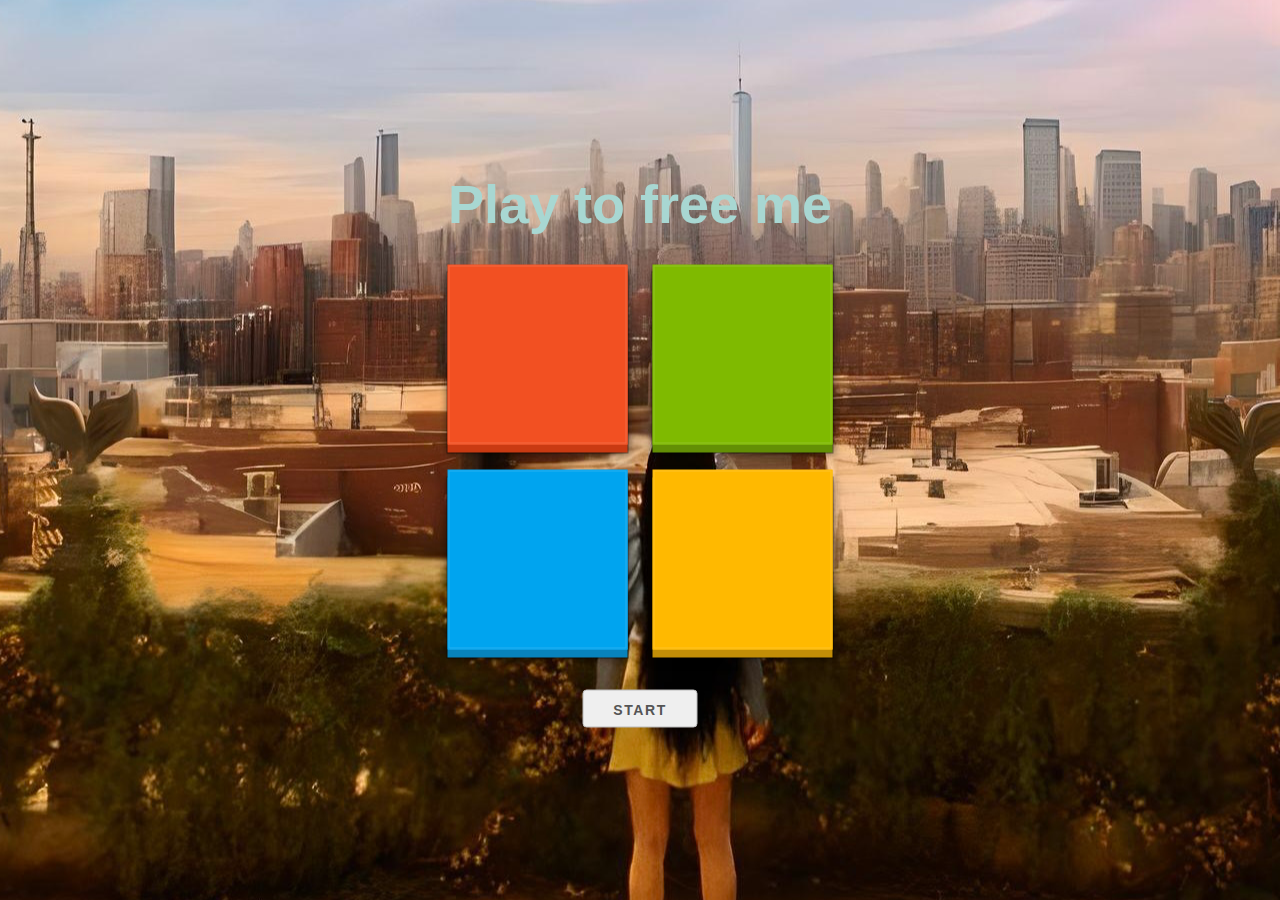
<file: index.html>
<!DOCTYPE html>
<html lang="en">
  <head>
    <meta charset="UTF-8" />
    <meta name="viewport" content="width=device-width, initial-scale=1.0" />
    <meta http-equiv="X-UA-Compatible" content="ie=edge" />
    <title>Simon Game Puzzle</title>
    <link rel="stylesheet" href="css/mystyle.css" />
  </head>
  <body>
    <main class="game">
      <header>
        <h1 class="heading js-heading">Play to free me</h1>
      </header>

      <section class="tile-container js-container unclickable">
        <div class="tile tile-red" data-tile="red"></div>
        <div class="tile tile-green" data-tile="green"></div>
        <div class="tile tile-blue" data-tile="blue"></div>
        <div class="tile tile-yellow" data-tile="yellow"></div>
      </section>

      <footer class="info-section">
        <button class="start-button js-start">Start</button>
        <span class="info js-info hidden"></span>
      </footer>
    </main>

    <div class="hidden">
      <audio
        src="https://s3.amazonaws.com/freecodecamp/simonSound1.mp3"
        data-sound="red"
      ></audio>
      <audio
        src="https://s3.amazonaws.com/freecodecamp/simonSound2.mp3"
        data-sound="green"
      ></audio>
      <audio
        src="https://s3.amazonaws.com/freecodecamp/simonSound3.mp3"
        data-sound="blue"
      ></audio>
      <audio
        src="https://s3.amazonaws.com/freecodecamp/simonSound4.mp3"
        data-sound="yellow"
      ></audio>
    </div>
    <script src="js/main.js"></script>
  </body>
</html>
</file>
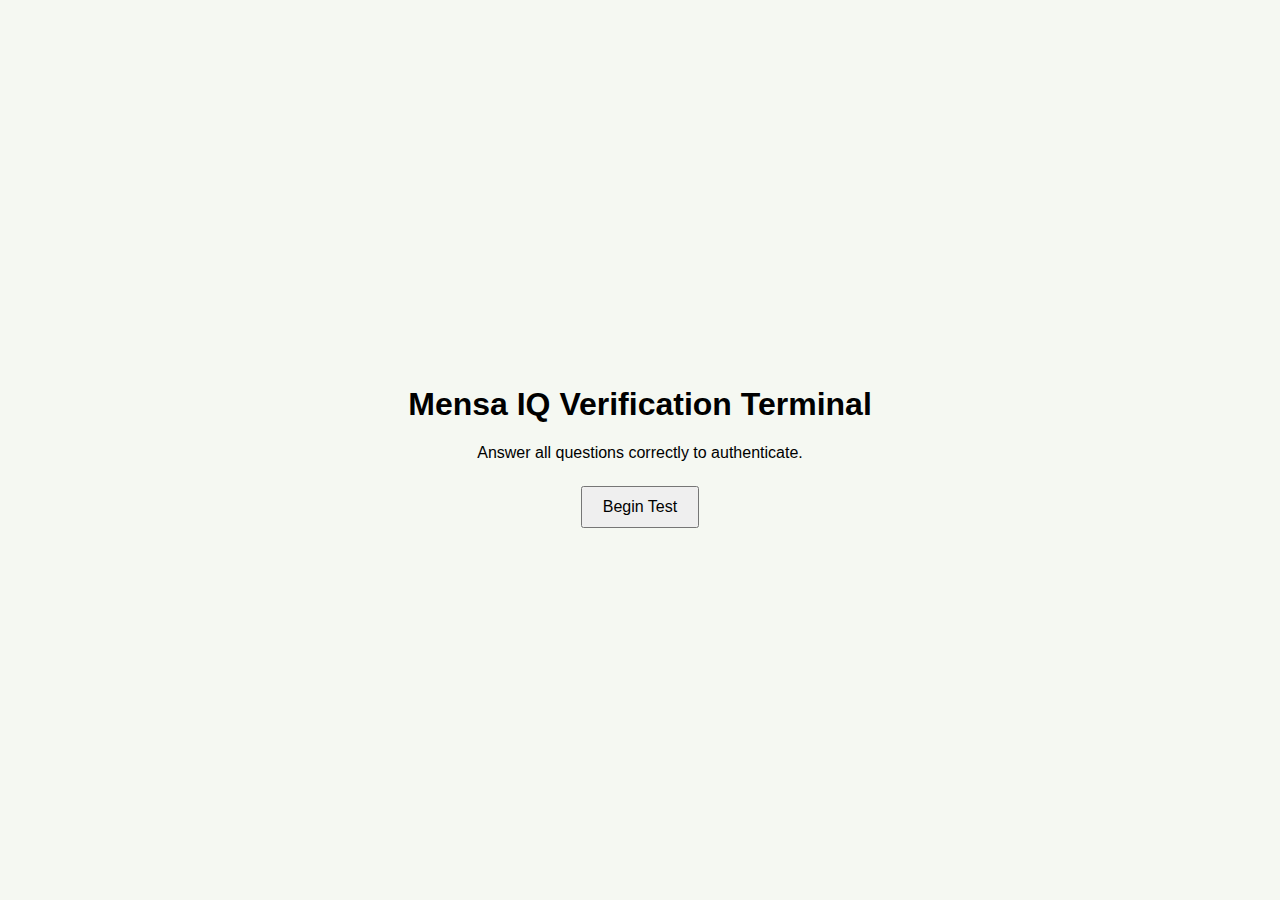
<file: mensa.html>
<!DOCTYPE html>
<html lang="en">
<head>
<title>Mensa IQ Challenge</title>
<meta charset="UTF-8">
<style>
  body{font-family:'Trebuchet MS',sans-serif;margin:0;padding:0;background:#f5f8f2;display:flex;justify-content:center;align-items:center;min-height:100vh;}
  .screen{display:none;text-align:center;padding:20px;}
  #start-screen{display:block;}
  button{padding:10px 20px;margin:8px;font-size:1rem;cursor:pointer;}
  .question{font-size:1.2rem;margin-bottom:16px;max-width:600px;}
  .matrix{background:#000!important;color:#00ff00!important;width:100%;height:100vh;justify-content:center;align-items:center;flex-direction:column;font-family:'Courier New',monospace;}
  #success-square{width:180px;height:180px;background:#00ff00;}
  #timer{position:fixed;top:8px;right:12px;font-weight:bold;}
  .wrong{background:#ffcccc;}
</style>
</head>
<body>

<!-- Timer -->
<div id="timer" style="display:none;">Time: 60</div>

<!-- Start -->
<div id="start-screen" class="screen">
  <h1>Mensa IQ Verification Terminal</h1>
  <p>Answer all questions correctly to authenticate.</p>
  <button id="begin-btn">Begin Test</button>
</div>

<!-- Q1 -->
<div id="q1-screen" class="screen">
  <div class="question">1. Which number completes the sequence: 2, 4, 8, 16, ___?</div>
  <button class="answer" data-correct="false">24</button>
  <button class="answer" data-correct="true">32</button>
  <button class="answer" data-correct="false">30</button>
  <button class="answer" data-correct="false">26</button>
</div>

<!-- Q2 -->
<div id="q2-screen" class="screen">
  <div class="question">2. Which letter completes the sequence: A, D, G, J, ___?</div>
  <button class="answer" data-correct="false">K</button>
  <button class="answer" data-correct="false">L</button>
  <button class="answer" data-correct="true">M</button>
  <button class="answer" data-correct="false">N</button>
</div>

<!-- Q3 -->
<div id="q3-screen" class="screen">
  <div class="question">3. If all Bloops are Razzies and all Razzies are Lazzies, are all Bloops definitely Lazzies?</div>
  <button class="answer" data-correct="true">Yes</button>
  <button class="answer" data-correct="false">No</button>
  <button class="answer" data-correct="false">Cannot be determined</button>
  <button class="answer" data-correct="false">Only sometimes</button>
</div>

<!-- Q4 -->
<div id="q4-screen" class="screen">
  <div class="question">4. Book is to Reading as Fork is to ___?</div>
  <button class="answer" data-correct="false">Drawing</button>
  <button class="answer" data-correct="false">Writing</button>
  <button class="answer" data-correct="false">Stirring</button>
  <button class="answer" data-correct="true">Eating</button>
</div>

<!-- Q5 -->
<div id="q5-screen" class="screen">
  <div class="question">5. 3 : 9 : 27 :: 5 : 25 : ___?</div>
  <button class="answer" data-correct="false">100</button>
  <button class="answer" data-correct="false">75</button>
  <button class="answer" data-correct="true">125</button>
  <button class="answer" data-correct="false">225</button>
</div>

<!-- Q6 (Hard) -->
<div id="q6-screen" class="screen">
  <div class="question">6. Which number completes the sequence: 5, 11, 24, 51, 106, ___?</div>
  <button class="answer" data-correct="false">185</button>
  <button class="answer" data-correct="true">217</button>
  <button class="answer" data-correct="false">230</button>
  <button class="answer" data-correct="false">235</button>
</div>

<!-- Q7 (Hard) -->
<div id="q7-screen" class="screen">
  <div class="question">7. Which pair of letters comes next in the sequence: AZ, BY, CX, DW, EV, ___?</div>
  <button class="answer" data-correct="false">FT</button>
  <button class="answer" data-correct="true">FU</button>
  <button class="answer" data-correct="false">FW</button>
  <button class="answer" data-correct="false">GX</button>
</div>

<!-- Success -->
<div id="success-screen" class="screen matrix" style="display:none;">
  <div id="success-square"></div>
</div>

<!-- Access Denied -->
<div id="access-screen" class="screen matrix" style="display:none;">
  <h1>ACCESS DENIED</h1>
</div>

<script>
  const beginBtn = document.getElementById('begin-btn');
  const timerEl = document.getElementById('timer');
  const questionScreens = ['q1-screen','q2-screen','q3-screen','q4-screen','q5-screen','q6-screen','q7-screen'];
  let current = 0;
  let timeLeft = 90;
  let timerInterval;

  function show(id){
    const el=document.getElementById(id);
    el.style.display= el.classList.contains('matrix') ? 'flex' : 'block';
  }
  function hide(id){ document.getElementById(id).style.display='none'; }

  function startTimer(){
    timerEl.style.display='block';
    timerEl.textContent=`Time: ${timeLeft}`;
    timerInterval=setInterval(()=>{
      timeLeft--;timerEl.textContent=`Time: ${timeLeft}`;
      if(timeLeft<=0){ denyAccess(); }
    },1000);
  }
  function denyAccess(){
    clearInterval(timerInterval);
    document.querySelectorAll('.screen').forEach(s=>s.style.display='none');
    timerEl.style.display='none';
    show('access-screen');
  }

  beginBtn.addEventListener('click',()=>{
    hide('start-screen');
    show(questionScreens[current]);
    startTimer();
  });

  document.querySelectorAll('.answer').forEach(btn=>{
    btn.addEventListener('click',function(){
      if(this.dataset.correct==='true'){
        hide(questionScreens[current]);current++;
        if(current<questionScreens.length){
          show(questionScreens[current]);
        }else{
          clearInterval(timerInterval);
          timerEl.style.display='none';
          show('success-screen');
        }
      }else{ denyAccess(); }
    });
  });
</script>

</body>
</html>
</file>
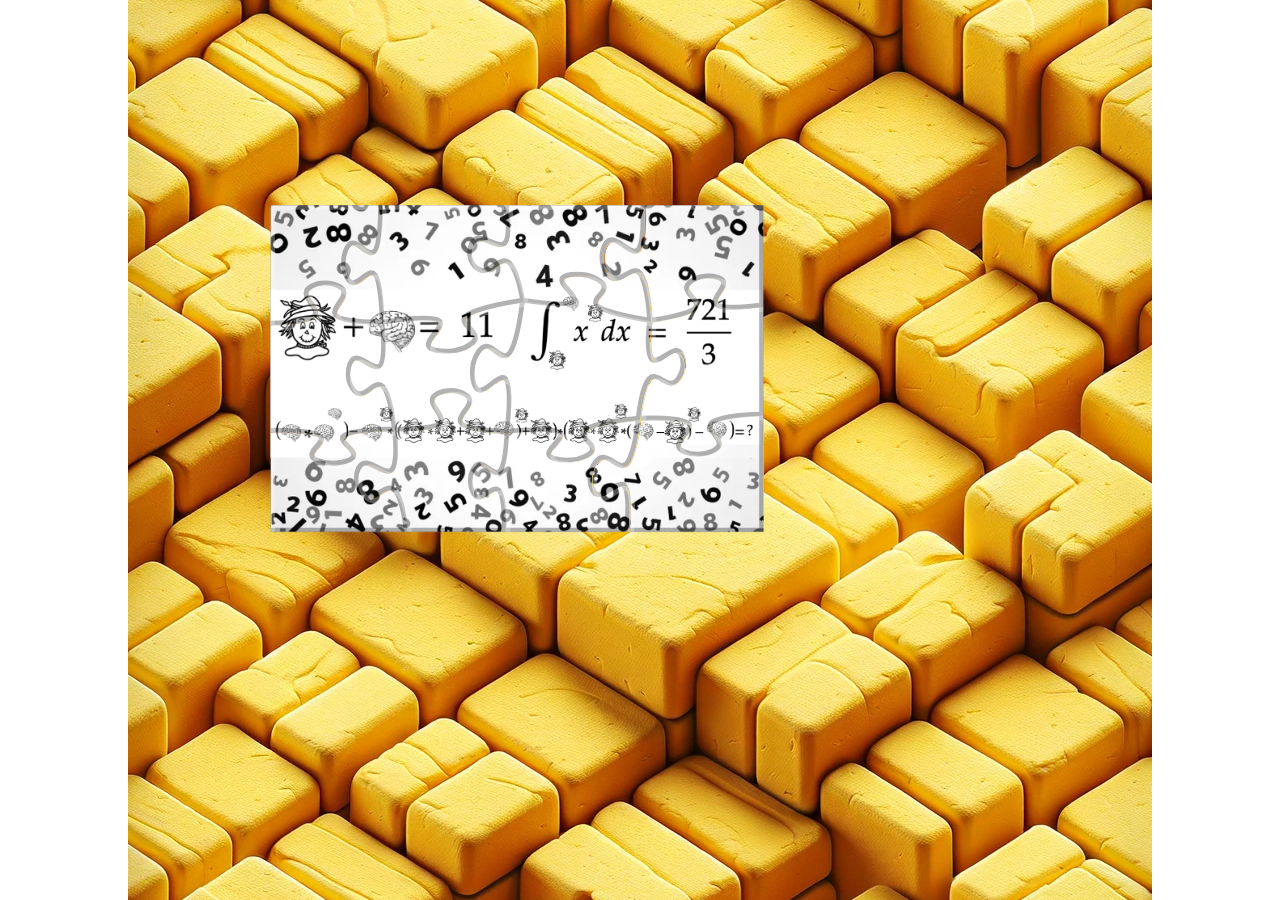
<file: puzzle.html>
<!DOCTYPE html>
<html lang="en">
<head>
<meta charset="UTF-8">
<meta name="viewport" content="width=device-width, initial-scale=1.0">
<title>Puzzle Game</title>
<style>
  body {
    margin: 0;
    padding: 0;
    display: flex;
    justify-content: center;
    align-items: center;
    height: 100vh;
    background: url(../images/seamless_brick3.png);
    background-repeat: no-repeat;
    background-attachment: fixed;
    background-position: center;
  }

  }
  #puzzleContainer {
    width: 80vw;
    height: 80vh;
    background-color: white;
    box-shadow: 0 4px 8px rgba(0, 0, 0, 0.2);
    display: flex;
    justify-content: center;
    align-items: center;
  }
  #forPuzzle {
    width: 100%;
    height: 100%;
    position: relative;
  }
</style>
</head>
<body>
<div id="puzzleContainer">
  <div id="forPuzzle"></div>
</div>
<script>
  "use strict";

  let autoStart = true;
  const mrandom = Math.random,
    mfloor = Math.floor,
    mhypot = Math.hypot;
  //-----------------------------------------------------------------------------
  function alea(min, max) {
    if (typeof max == 'undefined') return min * mrandom();
    return min + (max - min) * mrandom();
  }
  function intAlea(min, max) {
    if (typeof max == 'undefined') {
      max = min;
      min = 0;
    }
    return mfloor(min + (max - min) * mrandom());
  }
  function arrayShuffle(array) {
    let k1, temp;
    for (let k = array.length - 1; k >= 1; --k) {
      k1 = Math.floor((k + 1) * Math.random());
      temp = array[k];
      array[k] = array[k1];
      array[k1] = temp;
    }
    return array
  }
  function Point(x, y) {
    this.x = Number(x);
    this.y = Number(y);
  }
  Point.prototype.copy = function () {
    return new Point(this.x, this.y);
  }
  function Segment(p1, p2) {
    this.p1 = new Point(p1.x, p1.y);
    this.p2 = new Point(p2.x, p2.y);
  }
  Segment.prototype.length = function () {
    var dx = this.p1.x - this.p2.x;
    var dy = this.p1.y - this.p2.y;
    return mhypot(dx, dy);
  }
  Segment.prototype.dx = function () {
    return this.p2.x - this.p1.x;
  }
  Segment.prototype.dy = function () {
    return this.p2.y - this.p1.y;
  }
  Segment.prototype.pointOnRelative = function (coeff) {
    var dx = this.p2.x - this.p1.x;
    var dy = this.p2.y - this.p1.y;
    return new Point(this.p1.x + coeff * dx, this.p1.y + coeff * dy);
  }
  function Side() {
    this.type = "";
    this.points = [];
  }
  Side.prototype.twist = function (ca, cb, tgx, tgy) {
    const seg0 = new Segment(this.points[0], this.points[1]);
    const dxh = seg0.dx();
    const dyh = seg0.dy();
    const seg1 = new Segment(ca, cb);
    const mid0 = seg0.pointOnRelative(0.5);
    const mid1 = seg1.pointOnRelative(0.5);
    const segMid = new Segment(mid0, mid1);
    const dxv = segMid.dx();
    const dyv = segMid.dy();
    const pa = pointAt(5 / 12, 1 / 12);
    const pb = pointAt(4 / 12, 3 / 12);
    const pc = pointAt(1 / 2, 4 / 12);
    const pd = pointAt(1 - 4 / 12, 3 / 12);
    const pe = pointAt(1 - 5 / 12, 1 / 12);
    this.points = [seg0.p1,
    new Point(seg0.p1.x + 5 / 12 * dxh * 0.52,
      seg0.p1.y + 5 / 12 * dyh * 0.52),
    new Point(pa.x - 1 / 12 * dxv * 0.72,
      pa.y - 1 / 12 * dyv * 0.72),
    pa,
    new Point(pa.x + 1 / 12 * dxv * 0.72,
      pa.y + 1 / 12 * dyv * 0.72),

    new Point(pb.x - 1 / 12 * dxv * 0.72,
      pb.y - 1 / 12 * dyv * 0.72),
    pb,
    new Point(pb.x + 1 / 12 * dxv * 0.52,
      pb.y + 1 / 12 * dyv * 0.52),
    new Point(pc.x - 2 / 12 * dxh * 0.52 * tgx,
      pc.y - 2 / 12 * dyh * 0.52 * tgy),
    pc,
    new Point(pc.x + 2 / 12 * dxh * 0.52 * tgx,
      pc.y + 2 / 12 * dyh * 0.52 * tgy),
    new Point(pd.x + 1 / 12 * dxv * 0.52,
      pd.y + 1 / 12 * dyv * 0.52),
    pd,
    new Point(pd.x - 1 / 12 * dxv * 0.72,
      pd.y - 1 / 12 * dyv * 0.72),
    new Point(pe.x + 1 / 12 * dxv * 0.72,
      pe.y + 1 / 12 * dyv * 0.72),
    pe,
    new Point(pe.x - 1 / 12 * dxv * 0.72,
      pe.y - 1 / 12 * dyv * 0.72),
    new Point(seg0.p2.x - 5 / 12 * dxh * 0.52,
      seg0.p2.y - 5 / 12 * dyh * 0.52),
    seg0.p2];
    this.type = "z";
    function pointAt(coeffh, coeffv) {
      return new Point(seg0.p1.x + coeffh * dxh + coeffv * dxv,
        seg0.p1.y + coeffh * dyh + coeffv * dyv)
    }
  }
  Side.prototype.drawPath = function (ctx, shiftx, shifty, backwards, withoutMoveTo) {
    let k, mix, miy;
    if (backwards) {
      if (!withoutMoveTo) {
        ctx.moveTo(this.points[this.points.length - 1].x - shiftx, this.points[this.points.length - 1].y - shifty);
      }
      if (this.type == "d") {
        ctx.lineTo(this.points[0].x - shiftx, this.points[0].y - shifty);
      } else {
        for (k = this.points.length - 2; k > 0; k -= 3) {
          ctx.bezierCurveTo(this.points[k].x - shiftx, this.points[k].y - shifty,
            this.points[k - 1].x - shiftx, this.points[k - 1].y - shifty,
            this.points[k - 2].x - shiftx, this.points[k - 2].y - shifty);
        }
      }
    } else {
      if (!withoutMoveTo) {
        ctx.moveTo(this.points[0].x - shiftx, this.points[0].y - shifty);
      }
      if (this.type == "d") {
        ctx.lineTo(this.points[1].x - shiftx, this.points[1].y - shifty);
      } else {
        for (k = 1; k < this.points.length - 1; k += 3) {
          ctx.bezierCurveTo(this.points[k].x - shiftx, this.points[k].y - shifty,
            this.points[k + 1].x - shiftx, this.points[k + 1].y - shifty,
            this.points[k + 2].x - shiftx, this.points[k + 2].y - shifty);
        }
      }
    }
  }
  function Piece(kx, ky) {
    this.ts = new Side();
    this.rs = new Side();
    this.bs = new Side();
    this.ls = new Side();
    this.kx = kx;
    this.ky = ky;
  }
  Piece.prototype.drawPath = function (ctx, shiftx, shifty, withoutBeginPath) {
    if (withoutBeginPath !== true) ctx.beginPath();
    this.ts.drawPath(ctx, shiftx, shifty, false, false);
    this.rs.drawPath(ctx, shiftx, shifty, false, true);
    this.bs.drawPath(ctx, shiftx, shifty, true, true);
    this.ls.drawPath(ctx, shiftx, shifty, true, true);
  }
  Piece.prototype.createDivPiece = function (puzzle, scale, offsx, offsy) {
    let ctx, shiftx, shifty;
    this.theDiv = document.createElement('div');
    this.theDiv.style.width = 3 * puzzle.dx + "px";
    this.theDiv.style.height = 3 * puzzle.dy + "px";
    this.theDiv.style.position = "absolute";
    this.theCanv = document.createElement('canvas');
    this.theCanv.width = 3 * puzzle.dx;
    this.theCanv.height = 3 * puzzle.dy;
    shiftx = puzzle.dx * (this.kx - 1);
    shifty = puzzle.dy * (this.ky - 1);
    ctx = this.ctx = this.theCanv.getContext("2d");
    this.drawPath(ctx, shiftx, shifty);
    ctx.clip();
    let sx, sy, sWidth, sHeight, dx, dy, dWidth, dHeight;
    if (this.kx == 0) {
      sx = 0 * puzzle.dx / scale + offsx;
      dWidth = 2 * puzzle.dx;
      dx = puzzle.dx;
    } else {
      sx = (this.kx - 1) * puzzle.dx / scale + offsx;
      dWidth = 3 * puzzle.dx;
      dx = 0;
    }
    sWidth = dWidth / scale;
    if (this.ky == 0) {
      sy = 0 * puzzle.dy / scale + offsy;
      dHeight = 2 * puzzle.dy;
      dy = puzzle.dy;
    } else {
      sy = (this.ky - 1) * puzzle.dy / scale + offsy;
      dHeight = 3 * puzzle.dy;
      dy = 0;
    }
    sHeight = dHeight / scale;
    ctx.drawImage(puzzle.image, sx, sy, sWidth, sHeight,
      dx, dy, dWidth, dHeight);
    let shift = 1, thickness = 2;
    if (puzzle.dx > 100 && puzzle.dy > 100) {
      shift = 2; thickness = 5;
    } else if (puzzle.dx > 50 && puzzle.dy > 50) {
      shift = 1.5; thickness = 3;
    }
    this.drawPath(ctx, shiftx + shift, shifty + shift);
    ctx.lineWidth = thickness;
    ctx.strokeStyle = "rgba(0, 0, 0, 0.3)";
    ctx.stroke();
    this.drawPath(ctx, shiftx - shift, shifty - shift);
    ctx.lineWidth = thickness;
    ctx.strokeStyle = "rgba(255, 255, 255, 0.3)";
    ctx.stroke();
    this.drawPath(ctx, shiftx, shifty);
    this.moveTo(new Point((this.kx - 1) * puzzle.dx + Puzzle.MARGIN1,
      (this.ky - 1) * puzzle.dy + Puzzle.MARGIN1));
    this.theDiv.appendChild(this.theCanv);
    return this.theDiv;
  }
  Piece.prototype.where = function () {
    let x, y;
    x = parseFloat(this.theDiv.style.left);
    y = parseFloat(this.theDiv.style.top);
    return new Point(x, y);
  }
  Piece.prototype.moveTo = function (onePoint) {
    this.theDiv.style.top = onePoint.y + "px";
    this.theDiv.style.left = onePoint.x + "px";
  }
  Piece.prototype.insidePiece = function (x, y) {
    let styl = getComputedStyle(this.theDiv);
    let xloc = x - parseFloat(styl.left);
    let yloc = y - parseFloat(styl.top);
    return this.ctx.isPointInPath(xloc, yloc);
  }
  function PolyPiece(initialPiece, puzz) {
    this.pckxmin =
      this.pckxmax =
      this.pckymin =
      this.pckymax = initialPiece;
    this.pieces = [initialPiece];
    this.puzzle = puzz;
  }
  PolyPiece.prototype.merge = function (otherPoly) {
    for (let k = 0; k < otherPoly.pieces.length; ++k) {
      this.pieces.push(otherPoly.pieces[k]);
      if (otherPoly.pieces[k].kx < this.pckxmin.kx) this.pckxmin = otherPoly.pieces[k];
      if (otherPoly.pieces[k].kx > this.pckxmax.kx) this.pckxmax = otherPoly.pieces[k];
      if (otherPoly.pieces[k].ky < this.pckymin.ky) this.pckymin = otherPoly.pieces[k];
      if (otherPoly.pieces[k].ky > this.pckymax.ky) this.pckymax = otherPoly.pieces[k];
    }
    this.moveTo(this.where());
    this.pieces.sort(function (p1, p2) {
      if (p1.ky < p2.ky) return -1;
      if (p1.ky > p2.ky) return 1;
      if (p1.kx < p2.kx) return -1;
      if (p1.kx > p2.kx) return 1;
      return 0;
    });
  }
  PolyPiece.prototype.where = function () {
    return this.pieces[0].where();
  }
  PolyPiece.prototype.moveTo = function (pnt) {
    this.pieces[0].moveTo(pnt);
    for (let kp = 1; kp < this.pieces.length; ++kp) {
      this.pieces[kp].moveTo(new Point(pnt.x + this.puzzle.dx * (this.pieces[kp].kx - this.pieces[0].kx),
        pnt.y + this.puzzle.dy * (this.pieces[kp].ky - this.pieces[0].ky)));
    }
  }
  PolyPiece.prototype.ifNear = function (otherPoly) {
    let p1, p2;
    for (let kp = 0; kp < this.pieces.length; ++kp) {
      p1 = this.pieces[kp];
      for (let kn = 0; kn < otherPoly.pieces.length; ++kn) {
        p2 = otherPoly.pieces[kn];
        if ((p1.kx == p2.kx && p1.ky == p2.ky + 1) &&
          (this.puzzle.near(p1, p2, 0, -1))) return true;
        if ((p1.kx == p2.kx && p1.ky == p2.ky - 1) &&
          (this.puzzle.near(p1, p2, 0, 1))) return true;
        if ((p1.kx - 1 == p2.kx && p1.ky == p2.ky) &&
          (this.puzzle.near(p1, p2, -1, 0))) return true;
        if ((p1.kx + 1 == p2.kx && p1.ky == p2.ky) &&
          (this.puzzle.near(p1, p2, 1, 0))) return true;
      }
    }
    return false;
  }
  function Puzzle(params) {
    if (typeof (params.img) == 'string') {
      this.image = new Image();
      this.image.src = params.img;
      this.image.addEventListener("load", (function (obj) {
        return function () {
          obj.createPuzzle(params);
        }
      })(this));
    } else {
      this.image = params.img;
      this.createPuzzle(params);
    }
  }
  Puzzle.MARGIN1 = 5;
  Puzzle.prototype.createPuzzle = function (params) {
    let wi = this.image.width;
    let he = this.image.height;
    this.reqHeight = params.height;
    this.reqWidth = params.width;
    this.height = this.reqHeight - 2 * Puzzle.MARGIN1;
    this.width = this.reqWidth - 2 * Puzzle.MARGIN1;
    if (wi / he > this.width / this.height) {
      this.height = this.width * he / wi;
    } else {
      this.width = this.height * wi / he;
    }
    if (typeof (params.idiv) == 'string') {
      this.divGame = document.getElementById(params.idiv);
    } else {
      this.divGame = params.idiv;
    }
    this.divGame.style.overflow = 'visible';
    this.divGame.style.position = 'relative';
    if (!this.divBoard) {
      this.divBoard = document.createElement('div');
      this.divGame.appendChild(this.divBoard);
    }
    this.divBoard.style.overflow = 'hidden';
    this.divBoard.style.position = 'absolute';
    this.divBoard.style.left = 0;
    this.divBoard.style.top = 0;
    this.listeners = [];
    this.divGame.style.width = this.divBoard.style.width = this.width + 2 * Puzzle.MARGIN1 + "px";
    this.divGame.style.height = this.divBoard.style.height = this.height + 2 * Puzzle.MARGIN1 + "px";
    if (!this.canvMobile) {
      this.canvMobile = document.createElement('canvas');
      this.divBoard.appendChild(this.canvMobile);
    }
    this.canvMobile.style.visibility = 'visible';
    this.canvMobile.width = parseFloat(this.divBoard.style.width);
    this.canvMobile.height = parseFloat(this.divBoard.style.height);
    this.canvMobile.style.position = "absolute";
    this.canvMobile.style.top = "0px";
    this.canvMobile.style.left = "0px";
    this.canvMobile.style.zIndex = 50000;
    this.dCoupling = 10;
    this.canvMobile.getContext("2d").drawImage(this.image,
      0, 0, wi, he,
      Puzzle.MARGIN1, Puzzle.MARGIN1, this.width, this.height);
    if (autoStart) {
      this.npieces = 12;
      this.next();
    }
  }
  Puzzle.prototype.next = function () {
    let nx, ny, np, dx, dy, kx, ky, x, y, p1, p2, p3, brd, s1, s2, s3, s4, s5, s6, s7, s8, s9, concav;
    let coeffDecentr = 0.12;
    this.canvMobile.style.visibility = 'hidden';
    this.computenxAndny();
    nx = this.nx; ny = this.ny;
    if (this.image.width / this.image.height <
      (this.reqWidth - 2 * Puzzle.MARGIN1) / (this.reqHeight - 2 * Puzzle.MARGIN1)) {
      this.width = (this.reqWidth - 2 * Puzzle.MARGIN1) / (nx + 2) * nx;
      this.height = this.width / this.image.width * this.image.height;
      if (this.height > this.reqHeight - 2 * Puzzle.MARGIN1) {
        this.height = this.reqHeight - 2 * Puzzle.MARGIN1;
        this.width = this.height * this.image.width / this.image.height;
      }
      this.freeSpace = 0;
    } else {
      this.height = (this.reqHeight - 2 * Puzzle.MARGIN1) / (ny + 2) * ny;
      this.width = this.height / this.image.height * this.image.width;
      if (this.width > this.reqWidth - 2 * Puzzle.MARGIN1) {
        this.width = this.reqWidth - 2 * Puzzle.MARGIN1;
        this.height = this.width * this.image.height / this.image.width;
      }
      this.freeSpace = 1;
    }
    let height = this.height, width = this.width;
    this.dx = dx = this.width / nx;
    this.dy = dy = this.height / ny;
    this.dCoupling = Math.max(10, Math.min(dx, dy) / 10);
    while (this.divBoard.firstChild) this.divBoard.removeChild(this.divBoard.firstChild);
    this.divBoard.appendChild(this.canvMobile);
    this.canvMobile.width = this.reqWidth;
    this.divGame.style.width
      = this.divBoard.style.width
      = this.canvMobile.width + "px";
    this.canvMobile.height = this.reqHeight;
    this.divGame.style.height
      = this.divBoard.style.height
      = this.canvMobile.height + "px";
    let corners = [];
    for (ky = 0; ky <= ny; ++ky) {
      corners[ky] = [];
      for (kx = 0; kx <= nx; ++kx) {
        corners[ky][kx] = new Point((kx + alea(-coeffDecentr, coeffDecentr)) * dx, (ky + alea(-coeffDecentr, coeffDecentr)) * dy);
        if (kx == 0) corners[ky][kx].x = 0;
        if (kx == nx) corners[ky][kx].x = this.width;
        if (ky == 0) corners[ky][kx].y = 0;
        if (ky == ny) corners[ky][kx].y = this.height;
      }
    }
    this.pieces = [];
    for (ky = 0; ky < ny; ++ky) {
      this.pieces[ky] = [];
      for (kx = 0; kx < nx; ++kx) {
        this.pieces[ky][kx] = np = new Piece(kx, ky);
        if (ky == 0) {
          np.ts.points = [corners[ky][kx], corners[ky][kx + 1]];
          np.ts.type = "d";
        } else {
          np.ts = this.pieces[ky - 1][kx].bs;
        }
        np.rs.points = [corners[ky][kx + 1], corners[ky + 1][kx + 1]];
        np.rs.type = "d";
        if (kx < nx - 1) {
          if (intAlea(2))
            np.rs.twist(corners[ky][kx], corners[ky + 1][kx], 0.5, 1);
          else
            np.rs.twist(corners[ky][kx + 2], corners[ky + 1][kx + 2], 0.5, 1);
        }
        if (kx == 0) {
          np.ls.points = [corners[ky][kx], corners[ky + 1][kx]];
          np.ls.type = "d";
        } else {
          np.ls = this.pieces[ky][kx - 1].rs
        }
        np.bs.points = [corners[ky + 1][kx], corners[ky + 1][kx + 1]];
        np.bs.type = "d";
        if (ky < ny - 1) {
          if (intAlea(2))
            np.bs.twist(corners[ky][kx], corners[ky][kx + 1], 1, 0.5);
          else
            np.bs.twist(corners[ky + 2][kx], corners[ky + 2][kx + 1], 1, 0.5);
        }
      }
    }
    this.associateImage();
  }
  Puzzle.prototype.associateImage = function () {
    let kx, ky, kn, kp;
    let div, scale, he, wi, offsx, offsy, pc;
    wi = this.image.width;
    he = this.image.height;
    if (wi / he > this.width / this.height) {
      scale = this.height / he;
      offsy = 0;
      offsx = (wi - this.width / scale) / 2;
    } else {
      scale = this.width / wi;
      offsx = 0;
      offsy = (he - this.height / scale) / 2;
    }
    this.mech = { scale: scale, offsx: offsx, offsy: offsy };
    this.polyPieces = [];
    for (ky = 0; ky < this.ny; ky++) {
      for (kx = 0; kx < this.nx; kx++) {
        this.pieces[ky][kx].createDivPiece(this, scale, offsx, offsy);
        this.polyPieces.push(new PolyPiece(this.pieces[ky][kx], this));
      }
    }
    arrayShuffle(this.polyPieces);
    this.evaluateZIndex();
    for (kp = 0; kp < this.polyPieces.length; kp++) {
      for (kn = 0; kn < this.polyPieces[kp].pieces.length; kn++) {
        pc = this.polyPieces[kp].pieces[kn];
        this.divBoard.appendChild(pc.theDiv);
        switch (this.freeSpace) {
          case 0: pc.pTarget = new Point(this.reqWidth - (2.25 + Math.random() / 4) * this.dx, Math.random() * (this.height - this.dy) - this.dy); break;
          case 1: pc.pTarget = new Point(Math.random() * (this.width - this.dx) - this.dx, this.reqHeight - (2.25 + Math.random() / 4) * this.dy);
        }
      }
    }
    window.setTimeout((function (obj) { return function () { obj.launchAnimation() } })(this), 1000);
  }
  Puzzle.prototype.addRemovableEventListener = function (event, funct) {
    this.divBoard.addEventListener(event, funct);
    this.listeners.push({ event: event, funct: funct });
  }
  Puzzle.prototype.removeAllListeners = function () {
    let a;
    while (this.listeners.length > 0) {
      a = this.listeners.pop();
      this.divBoard.removeEventListener(a.event, a.funct);
    }
  }
  Puzzle.prototype.launchAnimation = function () {
    this.anim = { cpt: autoStart ? 200 : 100 };
    this.anim.tmr = window.setInterval((function (puzz) { return function () { puzz.animate() } })(this), 5);
  }
  Puzzle.prototype.animate = function () {
    let kp, kn, pc, act, cib;
    if (this.anim.cpt == 0) {
      window.clearInterval(this.anim.tmr);
      delete this.anim;
      this.evaluateZIndex();
      this.beginGame();
      return;
    }
    this.anim.cpt--;
    for (kp = 0; kp < this.polyPieces.length; kp++) {
      for (kn = 0; kn < this.polyPieces[kp].pieces.length; kn++) {
        pc = this.polyPieces[kp].pieces[kn];
        act = pc.where();
        cib = pc.pTarget;
        pc.moveTo(new Point((this.anim.cpt * act.x + cib.x) / (this.anim.cpt + 1), (this.anim.cpt * act.y + cib.y) / (this.anim.cpt + 1)));
        if (this.anim.cpt == 0) { delete pc.pTarget; }
      }
    }
  }
  Puzzle.prototype.animateEnd = function () {
    let xcou, ycou;
    if (this.anim.cpt == 0) {
      window.clearInterval(this.anim.tmr);
      delete this.anim;
      return;
    }
    this.anim.cpt--;
    xcou = parseFloat(this.canvMobile.style.left);
    ycou = parseFloat(this.canvMobile.style.top);
    this.canvMobile.style.left = (this.anim.cpt * xcou + this.anim.xfin) / (this.anim.cpt + 1) + "px";
    this.canvMobile.style.top = (this.anim.cpt * ycou + this.anim.yfin) / (this.anim.cpt + 1) + "px";
  }
  Puzzle.prototype.merge = function (n1, n2) {
    let nppiece, nbpieces, k;
    this.polyPieces[n1].merge(this.polyPieces[n2]);
    nppiece = this.polyPieces[n1];
    if (n1 > n2) {
      this.polyPieces.splice(n1, 1);
      this.polyPieces.splice(n2, 1);
    } else {
      this.polyPieces.splice(n2, 1);
      this.polyPieces.splice(n1, 1);
    }
    nbpieces = nppiece.pieces.length;
    for (k = 0; k < this.polyPieces.length && this.polyPieces[k].pieces.length >= nbpieces; k++) {; }
    this.polyPieces.splice(k, 0, nppiece);
    return k;
  }
  Puzzle.prototype.evaluateZIndex = function () {
    let kp, kn, z;
    z = 1;
    for (kp = 0; kp < this.polyPieces.length; kp++) {
      for (kn = 0; kn < this.polyPieces[kp].pieces.length; kn++) {
        this.polyPieces[kp].pieces[kn].theDiv.style.zIndex = z++;
      }
    }
  }
  Puzzle.prototype.beginGame = function () {
    let styl = getComputedStyle(this.divGame);
    this.mouseOffsX = this.divGame.offsetLeft + parseFloat(styl.borderLeftWidth);
    this.mouseOffsY = this.divGame.offsetTop + parseFloat(styl.borderTopWidth);
    this.pieceMove = false;
    this.addRemovableEventListener("mousedown", (function (puzzle) {
      return function (event) {
        event.preventDefault();
        let [x, y] = [event.clientX, event.clientY];
        let newEvent = { x: x, y: y, buttons: event.buttons, origin: "mouse" };
        puzzle.mouseDownGame(newEvent);
      }
    })(this));
    this.addRemovableEventListener("mouseup", (function (puzzle) {
      return function (event) {
        event.preventDefault();
        let [x, y] = [event.clientX, event.clientY];
        let newEvent = { x: x, y: y, buttons: event.buttons, origin: "mouse" };
        puzzle.mouseUpGame(newEvent);
      }
    })(this));
    this.addRemovableEventListener("mousemove", (function (puzzle) {
      return function (event) {
        event.preventDefault();
        let [x, y] = [event.clientX, event.clientY];
        let newEvent = { x: x, y: y, buttons: event.buttons, origin: "mouse" };
        puzzle.mouseMoveGame(newEvent);
      }
    })(this));
    this.addRemovableEventListener("touchstart", (function (puzzle) {
      return function (event) {
        event.preventDefault();
        if (event.touches.length != 1) return;
        let [x, y] = [event.touches[0].clientX, event.touches[0].clientY];
        let newEvent = { x: x, y: y, buttons: null, origin: "touch" };
        puzzle.mouseDownGame(newEvent);
      }
    })(this));
    this.addRemovableEventListener("touchend", (function (puzzle) {
      return function (event) {
        event.preventDefault();
        let newEvent = { origin: "touch" };
        puzzle.mouseUpGame(newEvent);
      }
    })(this));
    this.addRemovableEventListener("touchcancel", (function (puzzle) {
      return function (event) {
        event.preventDefault();
        let newEvent = { origin: "touch" };
        puzzle.mouseUpGame(newEvent);
      }
    })(this));
    this.addRemovableEventListener("touchmove", (function (puzzle) {
      return function (event) {
        event.preventDefault();
        if (event.touches.length != 1) return;
        let [x, y] = [event.touches[0].clientX, event.touches[0].clientY];
        let newEvent = { x: x, y: y, buttons: null, origin: "touch" };
        puzzle.mouseMoveGame(newEvent);
      }
    })(this));
  }
  Puzzle.prototype.mouseDownGame = function (event) {
    if (event.origin == "mouse" && (event.buttons != 1)) return;
    this.pieceMove = this.lookForPiece(event);
    if (this.pieceMove === false) return;
    this.emphasize(this.pieceMove.pp);
    this.pieceMove.offsx = event.x - this.mouseOffsX - parseFloat(this.canvMobile.style.left);
    this.pieceMove.offsy = event.y - this.mouseOffsY - parseFloat(this.canvMobile.style.top);
    this.divGame.style.cursor = 'move';
  }
  Puzzle.prototype.mouseUpGame = function (event) {
    let k, polyP, pc;
    this.divGame.style.cursor = 'default';
    if (this.pieceMove === false) return;
    let canvx = parseFloat(this.canvMobile.style.left);
    let canvy = parseFloat(this.canvMobile.style.top);
    this.canvMobile.getContext("2d").clearRect(0, 0, this.canvMobile.width, this.canvMobile.height);
    polyP = this.polyPieces[this.pieceMove.pp];
    for (k = 0; k < polyP.pieces.length; k++) {
      pc = polyP.pieces[k]
      pc.moveTo(new Point(this.dx * (pc.kx - 1) + canvx, this.dy * (pc.ky - 1) + canvy));
      pc.theDiv.style.visibility = 'visible';
    }
    let idp = this.pieceMove.pp;
    let yesMerge = false, yesyesMerge = false;
    do {
      yesMerge = false;
      polyP = this.polyPieces[idp];
      for (k = 0; k < this.polyPieces.length; k++) {
        if (k === idp) continue;
        if (polyP.ifNear(this.polyPieces[k])) {
          idp = this.merge(k, idp);
          yesMerge = true; yesyesMerge = true;
          break;
        }
      }
    } while (yesMerge);
    if (!yesyesMerge) {
      let tmp = this.polyPieces[idp];
      this.polyPieces.splice(idp, 1);
      for (k = idp; (k < this.polyPieces.length) && (this.polyPieces[k].pieces.length >= tmp.pieces.length); k++);
      this.polyPieces.splice(k, 0, tmp);
    }
    this.evaluateZIndex();
    this.pieceMove = false;
    if (this.polyPieces.length > 1) return;
    this.removeAllListeners();
    let ctx = this.canvMobile.getContext("2d");
    ctx.drawImage(this.image,
      this.mech.offsx, this.mech.offsy,
      this.width / this.mech.scale, this.height / this.mech.scale,
      0, 0,
      this.width, this.height);
    this.anim = { cpt: 100, xorg: 0, yorg: 0, xfin: (this.reqWidth - this.dx * this.nx) / 2,
      yfin: (this.reqHeight - this.dy * this.ny) / 2 };
    this.anim.xorg = parseFloat(this.polyPieces[0].pieces[0].theDiv.style.left) + this.dx;
    this.anim.yorg = parseFloat(this.polyPieces[0].pieces[0].theDiv.style.top) + this.dy
    this.canvMobile.style.left = this.anim.xorg + "px";
    this.canvMobile.style.top = this.anim.yorg + "px";
    for (k = 0; k < this.polyPieces[0].pieces.length; k++) {
      this.polyPieces[0].pieces[k].theDiv.style.visibility = "hidden";
    }
    let dist = Math.sqrt(
      (this.anim.xorg - this.anim.xfin) * (this.anim.xorg - this.anim.xfin) +
      (this.anim.yorg - this.anim.yfin) * (this.anim.yorg - this.anim.yfin));
    this.anim.cpt = dist / 2;
    if (this.anim.cpt < 12) this.anim.cpt = 12;
    if (this.anim.cpt > 100) this.anim.cpt = 100;
    this.anim.cpt = Math.floor(this.anim.cpt);
    this.anim.tmr = window.setInterval((function (puzz) { return function () { puzz.animateEnd() } })(this), 20);
  }
  Puzzle.prototype.mouseMoveGame = function (event) {
    if (this.pieceMove === false) return;
    if (event.origin == "mouse") {
      if ((event.buttons & 1) == 0) { this.mouseUpGame(event); return; }
    }
    let x = event.x - this.mouseOffsX;
    let y = event.y - this.mouseOffsY;
    if (x < 2) x = 2;
    if (x > Math.floor(parseFloat(this.divBoard.style.width)) - 2) x = Math.floor(parseFloat(this.divBoard.style.width)) - 2;
    if (y < 2) y = 2;
    if (y > Math.floor(parseFloat(this.divBoard.style.height)) - 2) y = Math.floor(parseFloat(this.divBoard.style.height)) - 2;
    this.canvMobile.style.left = (x - this.pieceMove.offsx) + "px";
    this.canvMobile.style.top = (y - this.pieceMove.offsy) + "px";
  }
  Puzzle.prototype.lookForPiece = function (event) {
    let kp, kn, z;
    let x = event.x - this.mouseOffsX;
    let y = event.y - this.mouseOffsY;
    for (kp = this.polyPieces.length - 1; kp >= 0; kp--) {
      for (kn = this.polyPieces[kp].pieces.length - 1; kn >= 0; kn--) {
        if (this.polyPieces[kp].pieces[kn].insidePiece(x, y)) return { pp: kp, pc: kn };
      }
    }
    return false;
  }
  Puzzle.prototype.emphasize = function (npp) {
    let kbcl, kc, k;
    let ppc = this.polyPieces[npp];
    let ctx = this.canvMobile.getContext("2d");
    let loops = lookForLoops(ppc.pieces);
    let edge;
    ctx.save();
    ctx.clearRect(0, 0, this.canvMobile.width, this.canvMobile.height);
    ctx.beginPath();
    for (kbcl = 0; kbcl < loops.length; kbcl++) {
      for (kc = 0; kc < loops[kbcl].length; kc++) {
        edge = loops[kbcl][kc];
        switch (edge.edge) {
          case 0: ppc.pieces[edge.kp].ts.drawPath(ctx, 0, 0, false, (kc != 0)); break;
          case 1: ppc.pieces[edge.kp].rs.drawPath(ctx, 0, 0, false, (kc != 0)); break;
          case 2: ppc.pieces[edge.kp].bs.drawPath(ctx, 0, 0, true, (kc != 0)); break;
          case 3: ppc.pieces[edge.kp].ls.drawPath(ctx, 0, 0, true, (kc != 0)); break;
        }
      }
    }
    ctx.fillStyle = 'none';
    ctx.shadowColor = 'rgba(0, 0, 0, 0.5)';
    ctx.shadowBlur = 4;
    ctx.shadowOffsetX = 4;
    ctx.shadowOffsetY = 4;
    ctx.fill();
    ctx.clip('evenodd');
    ctx.shadowColor = 'rgba(0, 0, 0, 0)';
    ctx.shadowBlur = 0;
    ctx.shadowOffsetX = 0;
    ctx.shadowOffsetY = 0;
    ctx.drawImage(this.image,
      this.mech.offsx, this.mech.offsy,
      this.width / this.mech.scale, this.height / this.mech.scale,
      0, 0,
      this.width, this.height);
    for (k = 0; k < ppc.pieces.length; k++) {
      ppc.pieces[k].theDiv.style.visibility = "hidden";
    }
    ctx.restore();
    this.canvMobile.style.left = (ppc.pieces[0].where().x - (ppc.pieces[0].kx - 1) * this.dx) + "px";
    this.canvMobile.style.top = (ppc.pieces[0].where().y - (ppc.pieces[0].ky - 1) * this.dy) + "px";
    this.canvMobile.style.visibility = 'visible';
  }
  Puzzle.prototype.near = function (p1, p2, dx, dy) {
    let ou1 = p1.where();
    let ou2 = p2.where();
    if (Math.abs(ou1.x - ou2.x + dx * this.dx) > this.dCoupling) return false;
    if (Math.abs(ou1.y - ou2.y + dy * this.dy) > this.dCoupling) return false;
    return true;
  }
  Puzzle.prototype.computenxAndny = function () {
    let kx, ky, width = this.image.width, height = this.image.height, npieces = this.npieces;
    let err, err2, errmin = 1e9;
    let ncv, nch;
    let nHPieces = Math.round(Math.sqrt(npieces * width / height));
    let nVPieces = Math.round(npieces / nHPieces);
    for (ky = 0; ky < 5; ky++) {
      ncv = nVPieces + ky - 2;
      for (kx = 0; kx < 5; kx++) {
        nch = nHPieces + kx - 2;
        err = nch * height / ncv / width;
        err = (err + 1 / err) - 2;
        err += Math.abs(1 - nch * ncv / npieces);
        if (err < errmin) {
          errmin = err;
          this.nx = nch;
          this.ny = ncv;
        }
      }
    }
  }
  function lookForLoops(tbCases) {
    function edgeIsCommon(kx, ky, edge) {
      let k;
      switch (edge) {
        case 0: ky--; break;
        case 1: kx++; break;
        case 2: ky++; break;
        case 3: kx--; break;
      }
      for (k = 0; k < tbCases.length; k++) {
        if (kx == tbCases[k].kx && ky == tbCases[k].ky) return true;
      }
      return false;
    }
    function edgeIsInTbEdges(kx, ky, edge) {
      let k;
      for (k = 0; k < tbEdges.length; k++) {
        if (kx == tbEdges[k].kx && ky == tbEdges[k].ky && edge == tbEdges[k].edge) return k;
      }
      return false;
    }
    let tbLoops = [];
    let tbEdges = [];
    let k;
    let kEdge;
    let lp;
    let currEdge;
    let tries;
    let edgeNumber;
    let potNext;
    let tbTries = [
      [
        { dkx: 0, dky: 0, edge: 1 },
        { dkx: 1, dky: 0, edge: 0 },
        { dkx: 1, dky: -1, edge: 3 }
      ],
      [
        { dkx: 0, dky: 0, edge: 2 },
        { dkx: 0, dky: 1, edge: 1 },
        { dkx: 1, dky: 1, edge: 0 }
      ],
      [
        { dkx: 0, dky: 0, edge: 3 },
        { dkx: - 1, dky: 0, edge: 2 },
        { dkx: - 1, dky: 1, edge: 1 }
      ],
      [
        { dkx: 0, dky: 0, edge: 0 },
        { dkx: 0, dky: - 1, edge: 3 },
        { dkx: - 1, dky: - 1, edge: 2 }
      ],
    ];
    for (k = 0; k < tbCases.length; k++) {
      for (kEdge = 0; kEdge < 4; kEdge++) {
        if (!edgeIsCommon(tbCases[k].kx, tbCases[k].ky, kEdge))
          tbEdges.push({ kx: tbCases[k].kx, ky: tbCases[k].ky, edge: kEdge, kp: k })
      }
    }
    while (tbEdges.length > 0) {
      lp = [];
      currEdge = tbEdges[0];
      lp.push(currEdge);
      tbEdges.splice(0, 1);
      do {
        for (tries = 0; tries < 3; tries++) {
          potNext = tbTries[currEdge.edge][tries];
          edgeNumber = edgeIsInTbEdges(currEdge.kx + potNext.dkx, currEdge.ky + potNext.dky, potNext.edge);
          if (edgeNumber === false) continue;
          currEdge = tbEdges[edgeNumber];
          tbEdges.splice(edgeNumber, 1);
          lp.push(currEdge);
          break;
        }
      } while (tries < 3);
      tbLoops.push(lp);
    }
    return tbLoops;
  }
  //let imgSrc = "https://drive.google.com/file/d/1fEPnQ8MGKEpIuqvUfE89EiJB90rBPxqW/view?usp=sharing";
  let imgSrc = "images/scarecrow4.png";
  let puzzle = new Puzzle({
    img: imgSrc,
    idiv: "forPuzzle",
    width: 750,
    height: 500,
  });
</script>
</body>
</html>
</file>
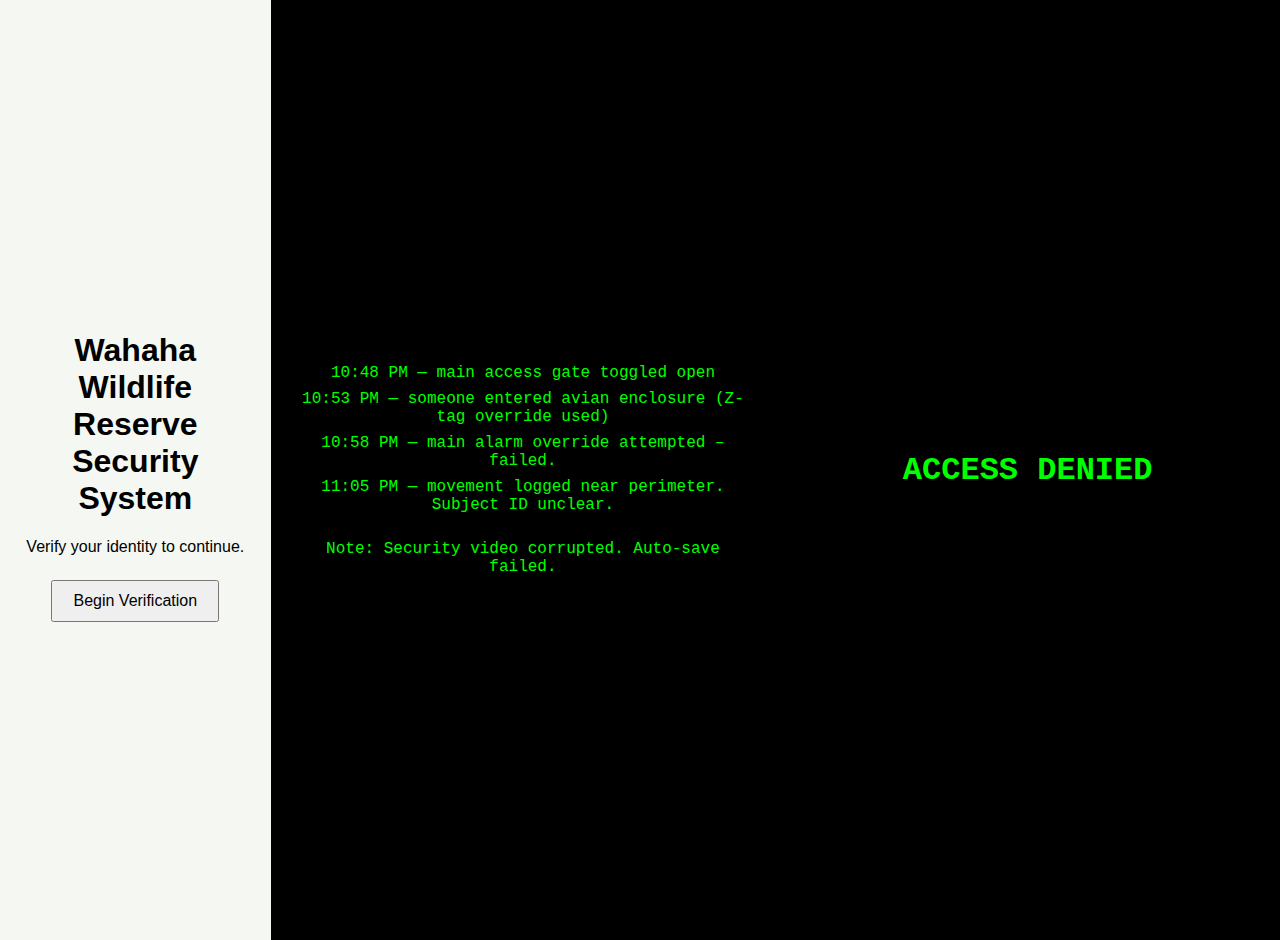
<file: trivia.html>
<!DOCTYPE html>
<html lang="en">
<head>
<meta charset="UTF-8">
<title>Safari Shenanigans Trivia – Mensa Edition</title>
<style>
  body{
    font-family:'Trebuchet MS',sans-serif;
    margin:0;
    padding:0;
    background:#f5f8f2;
    display:flex;
    justify-content:center;
    align-items:center;
    min-height:100vh;
  }
  .screen{display:none;text-align:center;padding:20px;}
  #start-screen{display:block;}
  button{padding:10px 20px;margin:8px;font-size:1rem;cursor:pointer;}
  .question{font-size:1.2rem;margin-bottom:16px;max-width:600px;}
  .matrix{
    background:#000!important;
    color:#00ff00!important;
    width:100%;height:100vh;
    display:flex;justify-content:center;align-items:center;flex-direction:column;
    font-family:'Courier New',monospace;
  }
  .log-entry{margin:4px 0;}
  #timer{position:fixed;top:8px;right:12px;font-weight:bold;}
</style>
</head>
<body>
  <!-- Timer Display -->
  <div id="timer" style="display:none;">Time: 60</div>

  <!-- Start Screen -->
  <div id="start-screen" class="screen">
    <h1>Wahaha Wildlife Reserve Security System</h1>
    <p>Verify your identity to continue.</p>
    <button id="begin-btn">Begin Verification</button>
  </div>

  <!-- Question 1 -->
  <div id="q1-screen" class="screen">
    <div class="question">1. Which marine mammal is currently considered the world's most endangered, with fewer than <em>ten</em> individuals believed to remain in the wild?</div>
    <button class="answer" data-correct="true">Vaquita (<em>Phocoena sinus</em>)</button>
    <button class="answer" data-correct="false">Yangtze River Dolphin</button>
    <button class="answer" data-correct="false">Hawaiian Monk Seal</button>
    <button class="answer" data-correct="false">Southern Sea Otter</button>
  </div>

  <!-- Question 2 -->
  <div id="q2-screen" class="screen">
    <div class="question">2. The elusive saola, nicknamed the “Asian unicorn,” was first described by Western science in which year?</div>
    <button class="answer" data-correct="false">1975</button>
    <button class="answer" data-correct="true">1992</button>
    <button class="answer" data-correct="false">2000</button>
    <button class="answer" data-correct="false">1963</button>
  </div>

  <!-- Question 3 -->
  <div id="q3-screen" class="screen">
    <div class="question">3. Which albatross species, restricted to a single breeding colony on Amsterdam Island, has an estimated adult population of fewer than 150 individuals?</div>
    <button class="answer" data-correct="true">Amsterdam Albatross</button>
    <button class="answer" data-correct="false">Wandering Albatross</button>
    <button class="answer" data-correct="false">Laysan Albatross</button>
    <button class="answer" data-correct="false">Black‑browed Albatross</button>
  </div>

  <!-- Log Screen (Success) -->
  <div id="log-screen" class="screen matrix">
    <div class="log-entry">10:48 PM — main access gate toggled open</div>
    <div class="log-entry">10:53 PM — someone entered avian enclosure (Z-tag override used)</div>
    <div class="log-entry">10:58 PM — main alarm override attempted – failed.</div>
    <div class="log-entry">11:05 PM — movement logged near perimeter. Subject ID unclear.</div>
    <br>
    <div class="log-entry">Note: Security video corrupted. Auto-save failed.</div>
  </div>

  <!-- Access Denied Screen -->
  <div id="access-screen" class="screen matrix">
    <h1>ACCESS DENIED</h1>
  </div>

  <!-- Script -->
  <script>
    const beginBtn = document.getElementById('begin-btn');
    const timerEl = document.getElementById('timer');
    const questionScreens = ['q1-screen','q2-screen','q3-screen'];
    let current = 0;
    let timeLeft = 60;
    let timerInterval;

    function show(id){ document.getElementById(id).style.display='block'; }
    function hide(id){ document.getElementById(id).style.display='none'; }

    function startTimer(){
      timerEl.style.display='block';
      timerEl.textContent = `Time: ${timeLeft}`;
      timerInterval = setInterval(()=>{
        timeLeft--;
        timerEl.textContent = `Time: ${timeLeft}`;
        if(timeLeft<=0){ denyAccess(); }
      },1000);
    }

    function denyAccess(){
      clearInterval(timerInterval);
      [...document.querySelectorAll('.screen')].forEach(s=>s.style.display='none');
      show('access-screen');
    }

    beginBtn.addEventListener('click',()=>{
      hide('start-screen');
      show(questionScreens[current]);
      startTimer();
    });

    document.querySelectorAll('.answer').forEach(btn=>{
      btn.addEventListener('click',function(){
        if(this.dataset.correct==='true'){
          hide(questionScreens[current]);
          current++;
          if(current < questionScreens.length){
            show(questionScreens[current]);
          }else{
            clearInterval(timerInterval);
            timerEl.style.display='none';
            show('log-screen');
          }
        }else{
          denyAccess();
        }
      });
    });
  </script>
</body>
</html>
</file>
<file: css/mystyle.css>
body {
    padding-left: 11em;
    font-family: 'Nova Flat';font-size: 22px;
    color: rgb(168, 215, 210);
    background: url(../images/background_pt.png);
    background-repeat: no-repeat;
    background-attachment: fixed;
    background-position: center;
    }

    html {
        box-sizing: border-box;
      }
      
      *,
      *::after,
      *::before {
        margin: 0;
        padding: 0;
        box-sizing: inherit;
      }
      
      body {
        display: flex;
        justify-content: center;
        font-family: 'Rubik', sans-serif;
      }
      
      .game {
        position: absolute;
        top: 50%;
        left: 50%;
        transform: translate(-50%, -50%);
      }
      
      .hidden {
        display: none !important;
      }
      
      .invisble {
        visibility: hidden;
      }
      
      header {
        text-align: center;
        font-size: 18px;
      }
      
      .heading {
        font-size: 3em;
      }
      
      .tile-container {
        display: grid;
        grid-template-rows: 180px 180px;
        grid-template-columns: 180px 180px;
        grid-gap: 25px;
        position: relative;
        margin-top: 30px;
        margin-bottom: 40px;
      }
      
      .unclickable {
        pointer-events: none;
      }
      
      .tile-red {
        background-color: #f25022;
        box-shadow: 0 0 0 1px #f25022 inset, 0 0 0 2px rgba(255, 255, 255, 0.15) inset, 0 8px 0 0 #c93a12, 0 8px 0 1px rgba(0, 0, 0, 0.4), 0 8px 8px 1px rgba(0, 0, 0, 0.5);
        transition: 0.15s;
      }
      
      .tile-red:hover,
      .tile-red:focus {
        background-color: #ff451a;
        box-shadow: 0 0 0 1px #FF3000 inset, 0 0 0 2px rgba(255, 255, 255, 0.15) inset, 0 10px 0 0 #e62b00, 0 10px 0 1px rgba(0, 0, 0, 0.4), 0 10px 8px 1px rgba(0, 0, 0, 0.6);
      }
      
      .tile-red:active,
      .tile-red.activated {
        box-shadow: 0 0 0 1px #ff5c36 inset, 0 0 0 2px rgba(255, 255, 255, 0.15) inset, 0 0 0 1px rgba(0, 0, 0, 0.4);
        background-color: #ff5c36;
        transform: translateY(10px);
      }
      
      .tile-green {
        background-color: #7fba00;
        box-shadow: 0 0 0 1px #7fba00 inset, 0 0 0 2px rgba(255, 255, 255, 0.15) inset, 0 8px 0 0 #638f05, 0 8px 0 1px rgba(0, 0, 0, 0.4), 0 8px 8px 1px rgba(0, 0, 0, 0.5);
        transition: 0.15s;
      }
      
      .tile-green:hover,
      .tile-green:focus {
        background-color: #8cc218;
        box-shadow: 0 0 0 1px #8cc218 inset, 0 0 0 2px rgba(255, 255, 255, 0.15) inset, 0 10px 0 0 #74a802, 0 10px 0 1px rgba(0, 0, 0, 0.4), 0 10px 8px 1px rgba(0, 0, 0, 0.6)
      }
      
      .tile-green:active,
      .tile-green.activated {
        box-shadow: 0 0 0 1px #a0ea00 inset, 0 0 0 2px rgba(255, 255, 255, 0.15) inset, 0 0 0 1px rgba(0, 0, 0, 0.4);
        background-color: #a0ea00;
        transform: translateY(10px);
      }
      
      .tile-yellow {
        background-color: #ffb900;
        box-shadow: 0 0 0 1px #ffb900 inset, 0 0 0 2px rgba(255, 255, 255, 0.15) inset, 0 8px 0 0 #c28e07, 0 8px 0 1px rgba(0, 0, 0, 0.4), 0 8px 8px 1px rgba(0, 0, 0, 0.5);
        transition: 0.15s;
      }
      
      .tile-yellow:hover,
      .tile-yellow:focus {
        background-color: #ffb900;
        box-shadow: 0 0 0 1px #ffb900 inset, 0 0 0 2px rgba(255, 255, 255, 0.15) inset, 0 8px 0 0 #c28e07, 0 8px 0 1px rgba(0, 0, 0, 0.4), 0 8px 8px 1px rgba(0, 0, 0, 0.5);
      }
      
      .tile-yellow:active,
      .tile-yellow.activated {
        box-shadow: 0 0 0 1px #ffca3d inset, 0 0 0 2px rgba(255, 255, 255, 0.15) inset, 0 0 0 1px rgba(0, 0, 0, 0.4);
        background-color: #ffca3d;
        transform: translateY(10px);
      }
      
      .tile-blue {
        background-color: #00a4ef;
        box-shadow: 0 0 0 1px #00a4ef inset, 0 0 0 2px rgba(255, 255, 255, 0.15) inset, 0 8px 0 0 #0883bc, 0 8px 0 1px rgba(0, 0, 0, 0.4), 0 8px 8px 1px rgba(0, 0, 0, 0.5);
        transition: 0.15s;
      }
      
      .tile-blue:hover,
      .tile-blue:focus {
        background-color: #139ddd;
        box-shadow: 0 0 0 1px #139ddd inset, 0 0 0 2px rgba(255, 255, 255, 0.15) inset, 0 10px 0 0 #0c7cb0, 0 10px 0 1px rgba(0, 0, 0, 0.4), 0 10px 8px 1px rgba(0, 0, 0, 0.6);
      }
      
      .tile-blue:active,
      .tile-blue.activated {
        box-shadow: 0 0 0 1px #2bbcff inset, 0 0 0 2px rgba(255, 255, 255, 0.15) inset, 0 0 0 1px rgba(0, 0, 0, 0.4);
        background-color: #2bbcff;
        transform: translateY(10px);
      }
      
      .info-section {
        text-align: center;
      }
      
      .start-button {
        display: inline-block;
        height: 38px;
        padding: 0 30px;
        color: #555;
        text-align: center;
        font-size: 14px;
        font-weight: 600;
        line-height: 38px;
        letter-spacing: 0.1rem;
        text-transform: uppercase;
        text-decoration: none;
        white-space: nowrap;

        border-radius: 4px;
        border: 1px solid #bbb;
        cursor: pointer;
      }
      
      .start-button:hover {
        color: #333;
        border-color: #888;
        outline: 0;
      }
      
      .info {
        font-size: 22px;
      }
      
      @media screen and (max-width: 550px) {
        .game {
          width: 100%;
          padding-left: 20px;
          padding-right: 20px;
        }
      
        .heading {
          font-size: 2em;
        }
      
        .tile-container {
          width: 100%;
          height: 100%;
          grid-template-rows: 150px 150px;
          grid-template-columns: 150px 150px;
        }
      }
</file>
